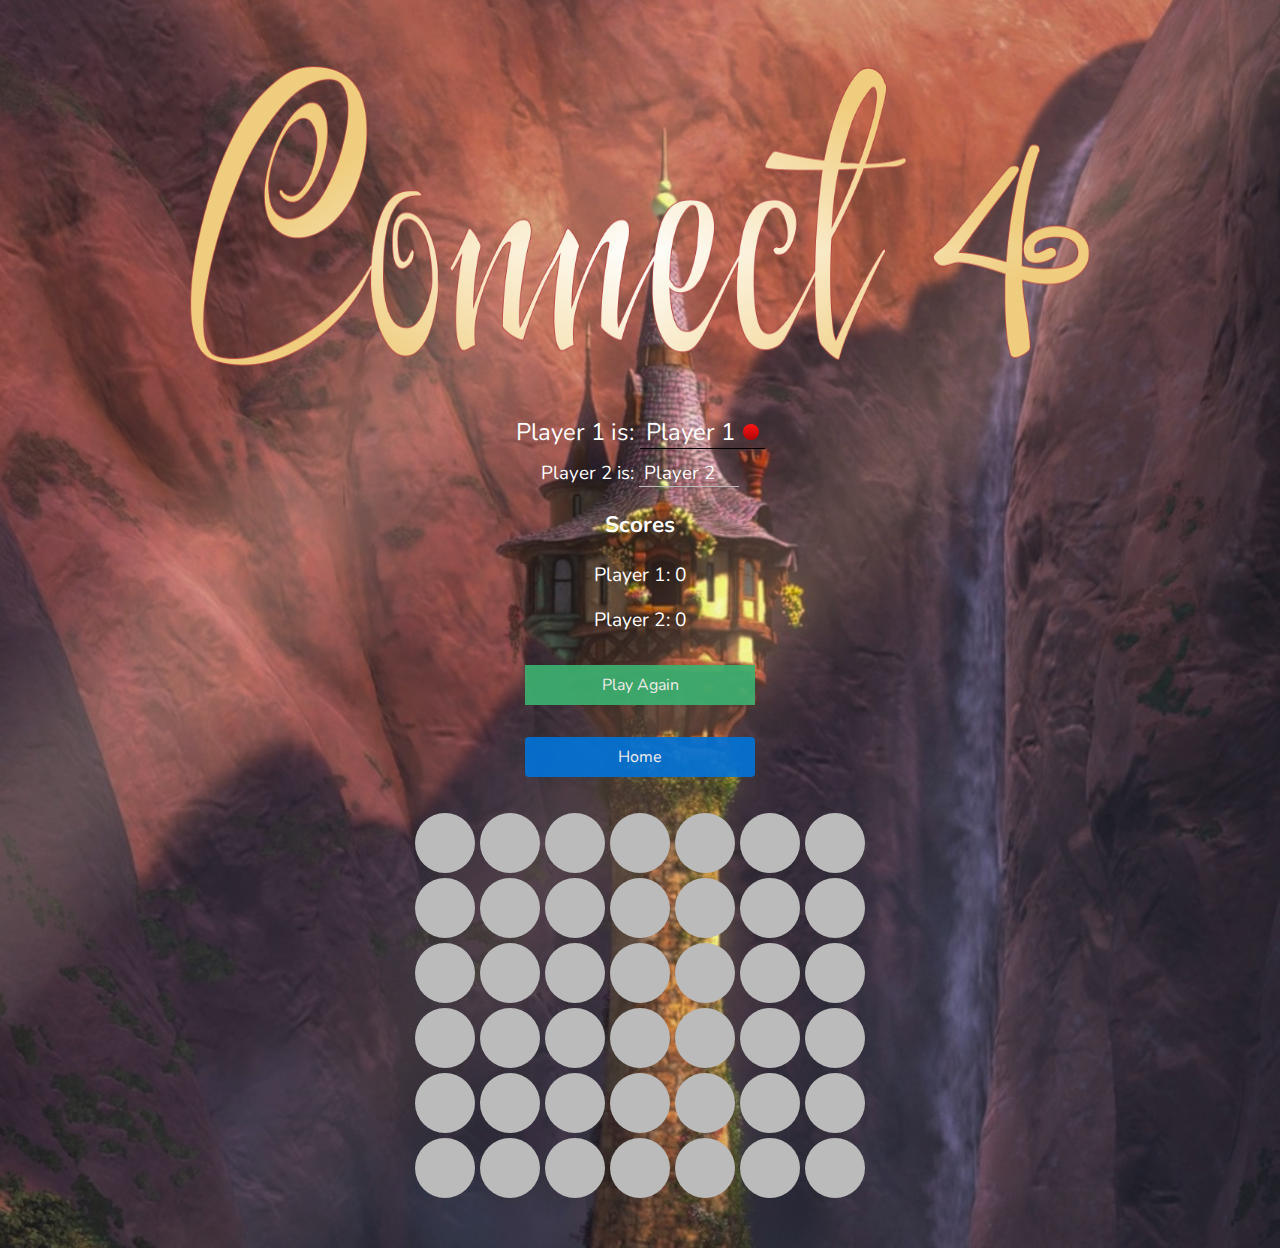
<file: game.html>
<!DOCTYPE html>
<html lang="en">
<head>
  <meta charset="UTF-8">
  <title>Two-player Connect Four</title>
  <meta name="description" content="Play two-player Connect Four online. To win, be the first to form a horizontal, vertical, or diagonal line with four of your discs.">
  <meta name="viewport" content="width=device-width, initial-scale=1">

  <link href="https://fonts.googleapis.com/css?family=Nunito:400,700" rel="stylesheet">
  
  <style>
    body {
      font-family: 'Nunito', 'Helvetica Neue', sans-serif;
      padding: 0.1px; /* prevent margin overflow */
      margin-top: 30px;
      margin-bottom: 50px;
      background-image: url('Pics/tower_bg2.png'); 
      background-size: cover; /* Ensures the image covers the entire background */
      background-position: center; /* Centers the image */
      background-repeat: no-repeat;
    }

    .centerimg {
    text-align: center; /* Ensures text and inline elements are centered */
    display: flex; /* Enables flexbox for centering */
    justify-content: center; /* Horizontally centers the content */
    align-items: center; /* Vertically centers the content */
    flex-direction: column;
    margin-bottom: 50px; /* Adds space below the image */
    }

    .wrapper {
      margin: 36px auto 0;
      width: 460px;
    }
    @media (max-width: 460px) {
      .wrapper {
        margin: 20px auto 0;
        width: 240px;
      }
    }


    .board {
      display: grid;
      grid-template-rows: repeat(6, 60px); /* 6 rows, each 60px tall */
      grid-template-columns: repeat(7, 60px); /* 7 columns, each 60px wide */
      gap: 5px; /* Space between cells */
      justify-content: center;
      margin-top: 20px;
    }

    

    .cell {
      width: 60px;
      height: 60px;
      border-radius: 50%;
      background: #bbb;
      border: none;
      cursor: pointer;
    }

    .cell.red {
      background: linear-gradient(to bottom, #ff0000 0%, #ad0505 100%);
    }

    .cell.black {
      background: linear-gradient(to bottom, #fcff4f 0%, #fcff4f 100%);
    }

    @media (max-width: 460px) {
      .cell {
        width: 30px;
        height: 30px;
      }
    }

    /*
    .play-again {
      height: 0px;
      overflow: hidden; 
    }
    .play-again.show {
      height: 40px;
      transition: 0.75s; 
    } 
    */

    .play-again-btn {
      display: inline-block;
      margin-bottom: 2em;
      height: 40px;
      line-height: 40px;
      width: 50%;
      background: mediumseagreen;
      color: white;
      text-decoration: none;
      opacity: 0.9;
    }
    .play-again-btn:hover,
    .play-again-btn:focus {
      background: #359660;
    }
    .play-again:hover {
      opacity: 1;
    }

    .top-text {
      margin-bottom: 2rem;
      font-size: 1rem;
    }
    @media (max-width: 460px) {
      .top-text {
        font-size: 0.66rem;
      }
    }

    .primary {
      color: rgb(253, 253, 253);
      margin: 0 0 0.75rem;
      font-weight: normal;
    }
    .primary .red,
    .primary .black {
      position: relative;
    }
    .primary .red::after,
    .primary .black::after {
      display: block;
      width: 16px;
      height: 16px;
      content: "";
      position: absolute;
      right: 6px;
      top: 8px;
      border-radius: 50%;
    }
    .primary [contenteditable="true"] {
      border-bottom: 1px solid black;
      padding: 0 1.25em 0 0.25em;
    }
    .primary [contenteditable="true"].red::after {
      background: linear-gradient(to bottom, #ff1616 0%,#ad0505 100%);
    }
    .primary [contenteditable="true"].black::after {
      background: linear-gradient(to bottom, #333 0%,#000000 100%);
    }

    .secondary {
      color: #fffcfc;
      margin: 0;
      font-weight: normal;
    }
    .secondary [contenteditable="true"] {
      border-bottom: 1px solid #bbb;
      padding: 0 1.25em 0 0.25em;
    }

    .center {
      text-align: center;
    }

    .home-btn-container {
      margin-bottom: 1em;
    }
    .home-btn {
      display: inline-block;
      margin-bottom: 1em;
      height: 40px;
      line-height: 40px;
      width: 50%;
      background: #0074d9;
      color: white;
      text-decoration: none;
      opacity: 0.9;
      border-radius: 4px;
      font-size: 1rem;
    }
    .home-btn:hover,
    .home-btn:focus {
      background: #005fa3;
    }
    .score-panel {
    color: white; /* Change text color to white */
    text-align: center; /* Center-align the text */
    margin-top: 1rem; /* Add some spacing above */
    font-size: 1.2rem; /* Increase font size */
    } 

  </style>
</head>
<body>

  <section class="wrapper">
    <div class="center">
      <div class="centerimg">
        <img src="Pics/connect4_header_nohighlight.png" alt="Header" height="300px" width="900px" />
      </div>
      <div id="top-text" class="top-text">
        <h2 class="primary">
          <span id="prefix">Player 1 is: </span>
          <span id="current-player" contenteditable="true" class="red">Player 1</span>
        </h2>
        <h3 class="secondary">
          <span>Player 2 is: </span>
          <span id="other-player" contenteditable="true" class="black">Player 2</span>
        </h3>
        <div class="score-panel">
          <h3>Scores</h3>
          <p id="score-p1">Player 1: <span id="player1-score">0</span></p>
          <p id="score-p2">Player 2: <span id="player2-score">0</span></p>
        </div>
      </div>
      <div id="play-again" class="play-again">
        <a href="#" class="play-again-btn" id="play-again-btn">Play Again</a>
      </div>
      <div id="home" class="home-btn-container">
        <a href="index.html" class="home-btn" id="home-btn">Home</a>
      </div>
    </div>
    
  </section>

  <script>
    document.addEventListener("DOMContentLoaded", () => {
      // Background image based on which page players were from
      const params = new URLSearchParams(window.location.search);
      const theme = params.get('theme');
      if (theme === 'snowwhite') {
        document.body.style.backgroundImage = "url('Pics/snow-white_bg2.png')";
      } else if (theme === 'frozen') {
        document.body.style.backgroundImage = "url('Pics/arendelle-castle_bg.png')";
      } else if (theme === 'tangled') {
        document.body.style.backgroundImage = "url('Pics/tower_bg2.png')";
      }
      // DOM elements
      const currentPlayerSpan = document.getElementById("current-player");
      const otherPlayerSpan = document.getElementById("other-player");
      const player1ScoreElement = document.getElementById("player1-score");
      const player2ScoreElement = document.getElementById("player2-score");
      const scoreP1 = document.getElementById("score-p1");
      const scoreP2 = document.getElementById("score-p2");
      const playAgainButton = document.getElementById("play-again-btn");

      // Score variables
      let player1Score = 0;
      let player2Score = 0;

      // Board setup
      const ROWS = 6, COLS = 7;
      let board = [];
      let currentPlayer = "red";
      let gameActive = true;

      function getPlayerNames() {
        return {
          player1: currentPlayerSpan.textContent.trim() || "Player 1",
          player2: otherPlayerSpan.textContent.trim() || "Player 2"
        };
      }

      function updateScoreboardLabels() {
        const names = getPlayerNames();
        scoreP1.firstChild.textContent = names.player1 + ": ";
        scoreP2.firstChild.textContent = names.player2 + ": ";
      }

      // Listen for name changes
      currentPlayerSpan.addEventListener("input", updateScoreboardLabels);
      otherPlayerSpan.addEventListener("input", updateScoreboardLabels);

      function initBoard() {
        board = Array.from({ length: ROWS }, () => Array(COLS).fill(null));
        renderBoard();
        updateScoreboardLabels();
      }

      function renderBoard() {
        const boardContainer = document.getElementById("board") || document.createElement("div");
        boardContainer.id = "board";
        boardContainer.className = "board";
        boardContainer.innerHTML = "";

        for (let r = 0; r < ROWS; r++) {
          for (let c = 0; c < COLS; c++) {
            const cell = document.createElement("button");
            cell.classList.add("cell");
            cell.dataset.row = r;
            cell.dataset.col = c;

            if (board[r][c]) {
              cell.classList.add(board[r][c]);
            }

            cell.addEventListener("click", () => {
              if (!gameActive) return;
              handleCellClick(c);
            });

            boardContainer.appendChild(cell);
          }
        }

        if (!document.getElementById("board")) {
          document.querySelector(".wrapper").appendChild(boardContainer);
        }
      }

      function handleCellClick(col) {
        for (let r = ROWS - 1; r >= 0; r--) {
          if (!board[r][col]) {
            board[r][col] = currentPlayer;
            if (checkWin(r, col, currentPlayer)) {
              gameActive = false;
              const names = getPlayerNames();
              if (currentPlayer === "red") {
                player1Score++;
                player1ScoreElement.textContent = player1Score;
                setTimeout(() => alert(`${names.player1} wins!`), 100);
              } else {
                player2Score++;
                player2ScoreElement.textContent = player2Score;
                setTimeout(() => alert(`${names.player2} wins!`), 100);
              }
            } else if (isBoardFull()) {
              gameActive = false;
              setTimeout(() => alert("Game is a draw!"), 100);
            } else {
              currentPlayer = currentPlayer === "red" ? "black" : "red";
            }
            renderBoard();
            break;
          }
        }
      }

      function isBoardFull() {
        return board.every((row) => row.every((cell) => cell !== null));
      }

      function checkWin(row, col, player) {
        return (
          checkDirection(row, col, player, 1, 0) ||
          checkDirection(row, col, player, 0, 1) ||
          checkDirection(row, col, player, 1, 1) ||
          checkDirection(row, col, player, 1, -1)
        );
      }

      function checkDirection(row, col, player, deltaRow, deltaCol) {
        let count = 1;
        let r = row + deltaRow;
        let c = col + deltaCol;
        while (r >= 0 && r < ROWS && c >= 0 && c < COLS && board[r][c] === player) {
          count++;
          r += deltaRow;
          c += deltaCol;
        }
        r = row - deltaRow;
        c = col - deltaCol;
        while (r >= 0 && r < ROWS && c >= 0 && c < COLS && board[r][c] === player) {
          count++;
          r -= deltaRow;
          c -= deltaCol;
        }
        return count >= 4;
      }

      playAgainButton.addEventListener("click", (e) => {
        e.preventDefault();
        gameActive = true;
        currentPlayer = "red";
        initBoard();
      });

      initBoard();
    });
  </script>
</body>
</html>
</file>
